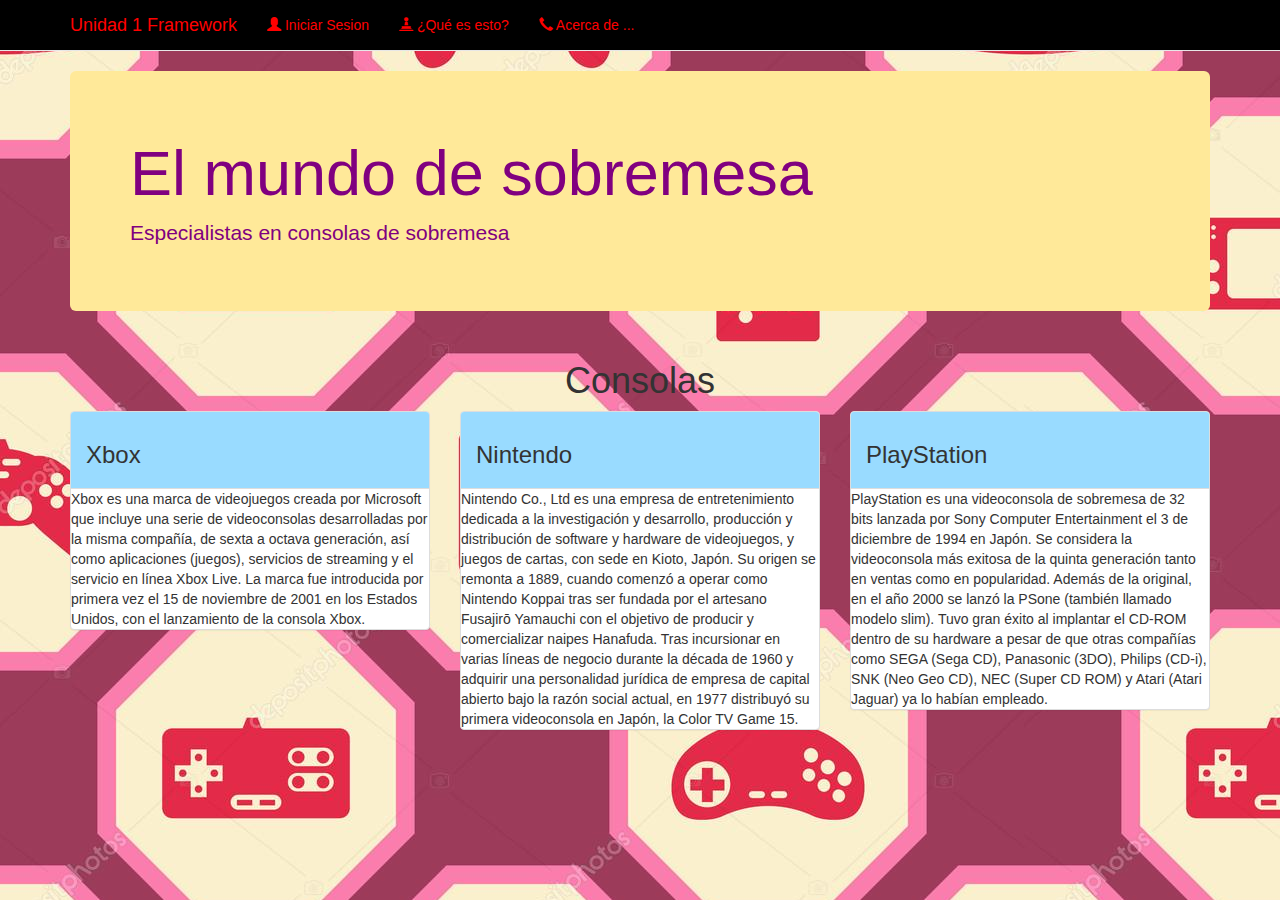
<file: index.html>
<html lang="es">
    <head>
        <meta charset="UTF-8">
        <meta http-equiv="X-UA-Compatible" content="IE-edge">
        <meta name="viewport" content="width=device-width, initial-scale=1.0">
        
        <title>Unidad 1 de FRAMEWORK</title>
        
        <link href="css/bootstrap.min.css" rel="stylesheet">
        <link href="css/estilos.css" rel="stylesheet">
        
    </head>
    <body>
              <nav class="navbar navbar-default navbar-static-top">
            <div class="container">
                <div class="navbar-header">
                    <button type="button" class="navbar-toggle collapsed" data-toggle="collapse" data-target="#navbar" aria-expanded="false" aria-controls="navbar">
                        <span class="sr-only">Unidad 1 Framework</span>
                        <span class="icon-bar"></span>
                        <span class="icon-bar"></span>
                        <span class="icon-bar"></span>
                    </button>
                    
                    <a class="navbar-brand" href="#">Unidad 1 Framework</a>
                </div>
                <div id="navbar" class="navbar-collapse collapse">
                    <ul class="nav navbar-nav">
                        <li><a href="login.html"><span class="glyphicon glyphicon-user" aria-hidden="true"></span> Iniciar Sesion</a></li>
                        <li><a href="WhatIs.html"><span class="glyphicon glyphicon-pawn" aria-hidden="true"></span> ¿Qué es esto?</a></li>
                        <li><a href="about.html"><span class="glyphicon glyphicon-earphone" aria-hidden="true"></span>  Acerca de ...</a></li>
                    </ul>
                </div> 
            </div>
        </nav>
        
        <div class="container">
            <div class="jumbotron">
               
                <h1>El mundo de sobremesa</h1>
                <p>Especialistas en consolas de sobremesa</p>
            </div>
        </div>
        
     
        <div class="container" >
            <h1 align="center">Consolas</h1>
            <div class="row">
                <div class="col-md-4">
                    <div class="row">
                        <div class="col-md-12">
                            <div class="panel panel-default">
                                <div class="panel-heading">
                                    <h3> Xbox </h3>
                                </div> 
                                <div class="cpanel-body">
                                    Xbox es una marca de videojuegos creada por Microsoft que incluye una serie de videoconsolas desarrolladas por la misma compañía, de sexta a octava generación, así como aplicaciones (juegos), servicios de streaming y el servicio en línea Xbox Live. La marca fue introducida por primera vez el 15 de noviembre de 2001 en los Estados Unidos, con el lanzamiento de la consola Xbox.
                                </div>
                            </div>
                        </div>
                    </div>
                </div>
                <div class="col-md-4">
                    <div class="row">
                        <div class="col-md-12">
                            <div class="panel panel-default">
                                <div class="panel-heading">
                                    <h3> Nintendo </h3>
                                </div> 
                                <div class="cpanel-body">
                                    Nintendo Co., Ltd es una empresa de entretenimiento dedicada a la investigación y desarrollo, producción y distribución de software y hardware de videojuegos, y juegos de cartas, con sede en Kioto, Japón. Su origen se remonta a 1889, cuando comenzó a operar como Nintendo Koppai tras ser fundada por el artesano Fusajirō Yamauchi con el objetivo de producir y comercializar naipes Hanafuda. Tras incursionar en varias líneas de negocio durante la década de 1960 y adquirir una personalidad jurídica de empresa de capital abierto bajo la razón social actual, en 1977 distribuyó su primera videoconsola en Japón, la Color TV Game 15.
                                </div>
                            </div>
                        </div>
                    </div>
                </div>
                <div class="col-md-4">
                    <div class="row">
                        <div class="col-md-12">
                            <div class="panel panel-default">
                                <div class="panel-heading">
                                    <h3> PlayStation </h3>
                                </div> 
                                <div class="cpanel-body">
                                    PlayStation es una videoconsola de sobremesa de 32 bits lanzada por Sony Computer Entertainment el 3 de diciembre de 1994 en Japón. Se considera la videoconsola más exitosa de la quinta generación tanto en ventas como en popularidad. Además de la original, en el año 2000 se lanzó la PSone (también llamado modelo slim). Tuvo gran éxito al implantar el CD-ROM dentro de su hardware a pesar de que otras compañías como SEGA (Sega CD), Panasonic (3DO), Philips (CD-i), SNK (Neo Geo CD), NEC (Super CD ROM) y Atari (Atari Jaguar) ya lo habían empleado.
                                </div>
                            </div>
                        </div>
                    </div>
                </div>
            </div>
        </div>
        
        <script src="js/jquery.min.js"></script>
        <script src="js/bootstrap.min.js"></script>
    </body>
</html>
</file>
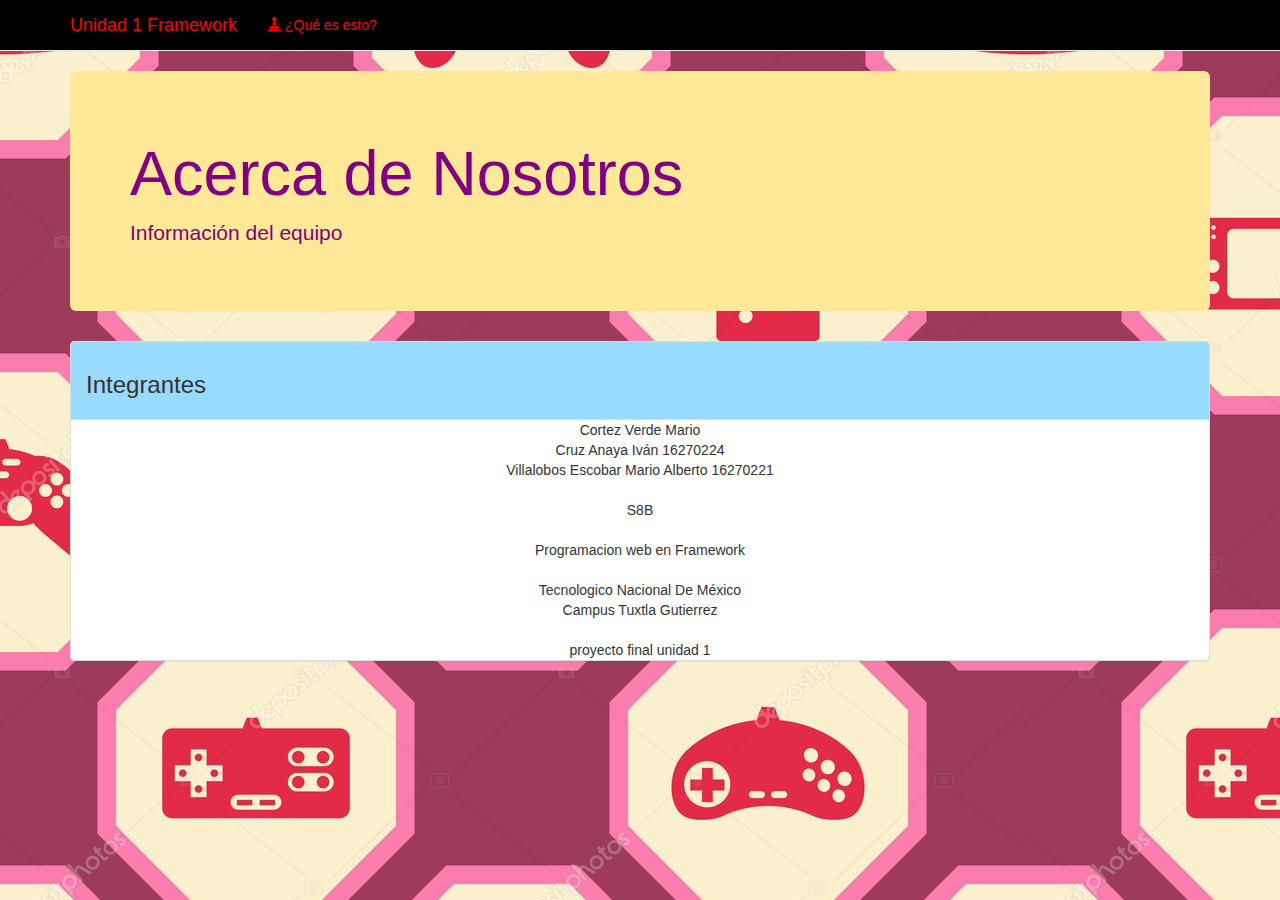
<file: about.html>
<html lang="es">
    <head>
        <meta charset="UTF-8">
        <meta http-equiv="X-UA-Compatible" content="IE-edge">
        <meta name="viewport" content="width=device-width, initial-scale=1.0">
        
        <title>Unidad 1 de FRAMEWORK</title>
        
        <link href="css/bootstrap.min.css" rel="stylesheet">
        <link href="css/estilos.css" rel="stylesheet">
        
    </head>
    <body>
              <nav class="navbar navbar-default navbar-static-top">
            <div class="container">
                <div class="navbar-header">
                    <button type="button" class="navbar-toggle collapsed" data-toggle="collapse" data-target="#navbar" aria-expanded="false" aria-controls="navbar">
                        <span class="sr-only">Unidad 1 Framework</span>
                        <span class="icon-bar"></span>
                        <span class="icon-bar"></span>
                        <span class="icon-bar"></span>
                    </button>
                    
                    <a class="navbar-brand" href="index.html">Unidad 1 Framework</a>
                </div>
                <div id="navbar" class="navbar-collapse collapse">
                    <ul class="nav navbar-nav">
                      
                        <li><a href="WhatIs.html"><span class="glyphicon glyphicon-pawn" aria-hidden="true"></span> ¿Qué es esto?</a></li>
                        
                    </ul>
                </div> 
            </div>
        </nav>
        
        <div class="container">
            <div class="jumbotron">
               
                <h1>Acerca de Nosotros</h1>
                <p>Información del equipo</p>
            </div>
        </div>
        
        <div class="container" >
            <div class="row">
                <div class="col-md-12">
                    <div class="panel panel-default">
                                <div class="panel-heading">
                                    <h3> Integrantes </h3>
                                </div> 
                                <div class="cpanel-body" align="center">
                                    Cortez Verde Mario <br>
                                    Cruz Anaya Iván                     16270224<br>
                                    Villalobos Escobar Mario Alberto    16270221<br>
                                    <br>
                                                       S8B<br>
                                                <br>
                                         Programacion web en Framework<br>
                                                <br>
                                          Tecnologico Nacional De México<br>
                                             Campus Tuxtla Gutierrez<br>
                                             <br>
                                             proyecto final unidad 1<br>
                                            
                                </div>
                            </div>
                        </div>
                    </div>
                </div>
        
        
        
    </body>
</html>
</file>
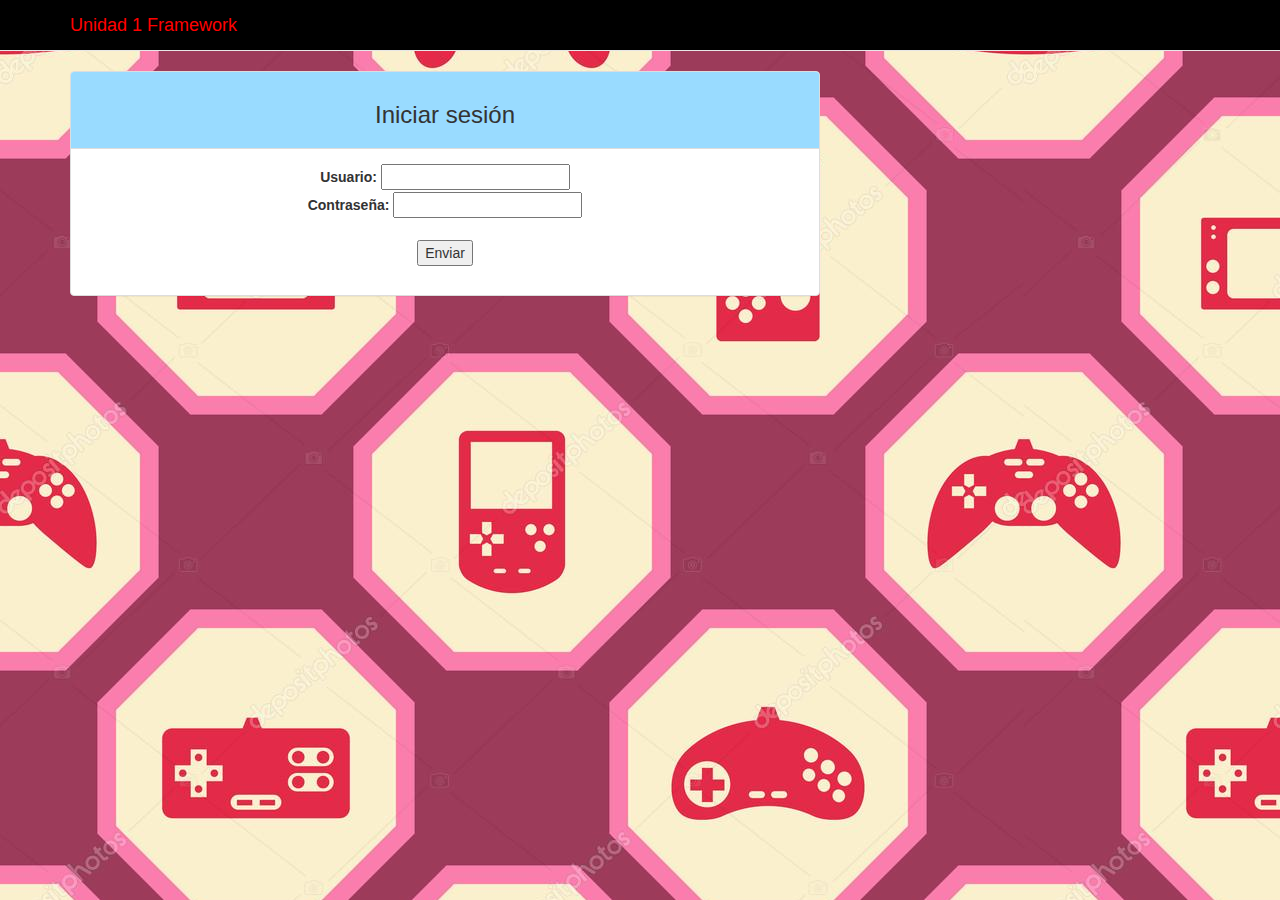
<file: login.html>
<html lang="es">
    <head>
        <meta charset="UTF-8">
        <meta http-equiv="X-UA-Compatible" content="IE-edge">
        <meta name="viewport" content="width=device-width, initial-scale=1.0">

        <title>Unidad 1 de FRAMEWORK</title>

        <link href="css/bootstrap.min.css" rel="stylesheet">
        <link href="css/estilos.css" rel="stylesheet">

    </head>
    <body>

        <nav class="navbar navbar-default navbar-static-top">
            <div class="container">
                <div class="navbar-header">
                    <button type="button" class="navbar-toggle collapsed" data-toggle="collapse" data-target="#navbar" aria-expanded="false" aria-controls="navbar">
                        <span class="sr-only">Unidad 1 Framework</span>
                        <span class="icon-bar"></span>
                        <span class="icon-bar"></span>
                        <span class="icon-bar"></span>
                    </button>

                    <a class="navbar-brand" href="index.html">Unidad 1 Framework</a>
                </div> 
            </div>
        </nav>

        <div align="center" class="container" >
            <div class="row">
                <div class="col-md-8">
                    <div class="row">
                        <div class="col-md-12">
                            <div class="panel panel-default">
                                <div class="panel-heading">
                                    <h3 align="center"> Iniciar sesión</h3>
                                </div> 
                                <div class="panel-body">
                                    <form action= "usuario.php" method="GET">
                                        <label>Usuario: </label>
                                        <input type="text" name="user"/><br>
                                        <label>Contraseña: </label>
                                        <input type="password" name="password"/><br><br>
                                        <input type="submit" value="Enviar"/>
                                    </form>

                                </div>
                            </div>
                        </div>
                    </div>
                </div>
            </div>
        </div>
    </body>
</html>
</file>
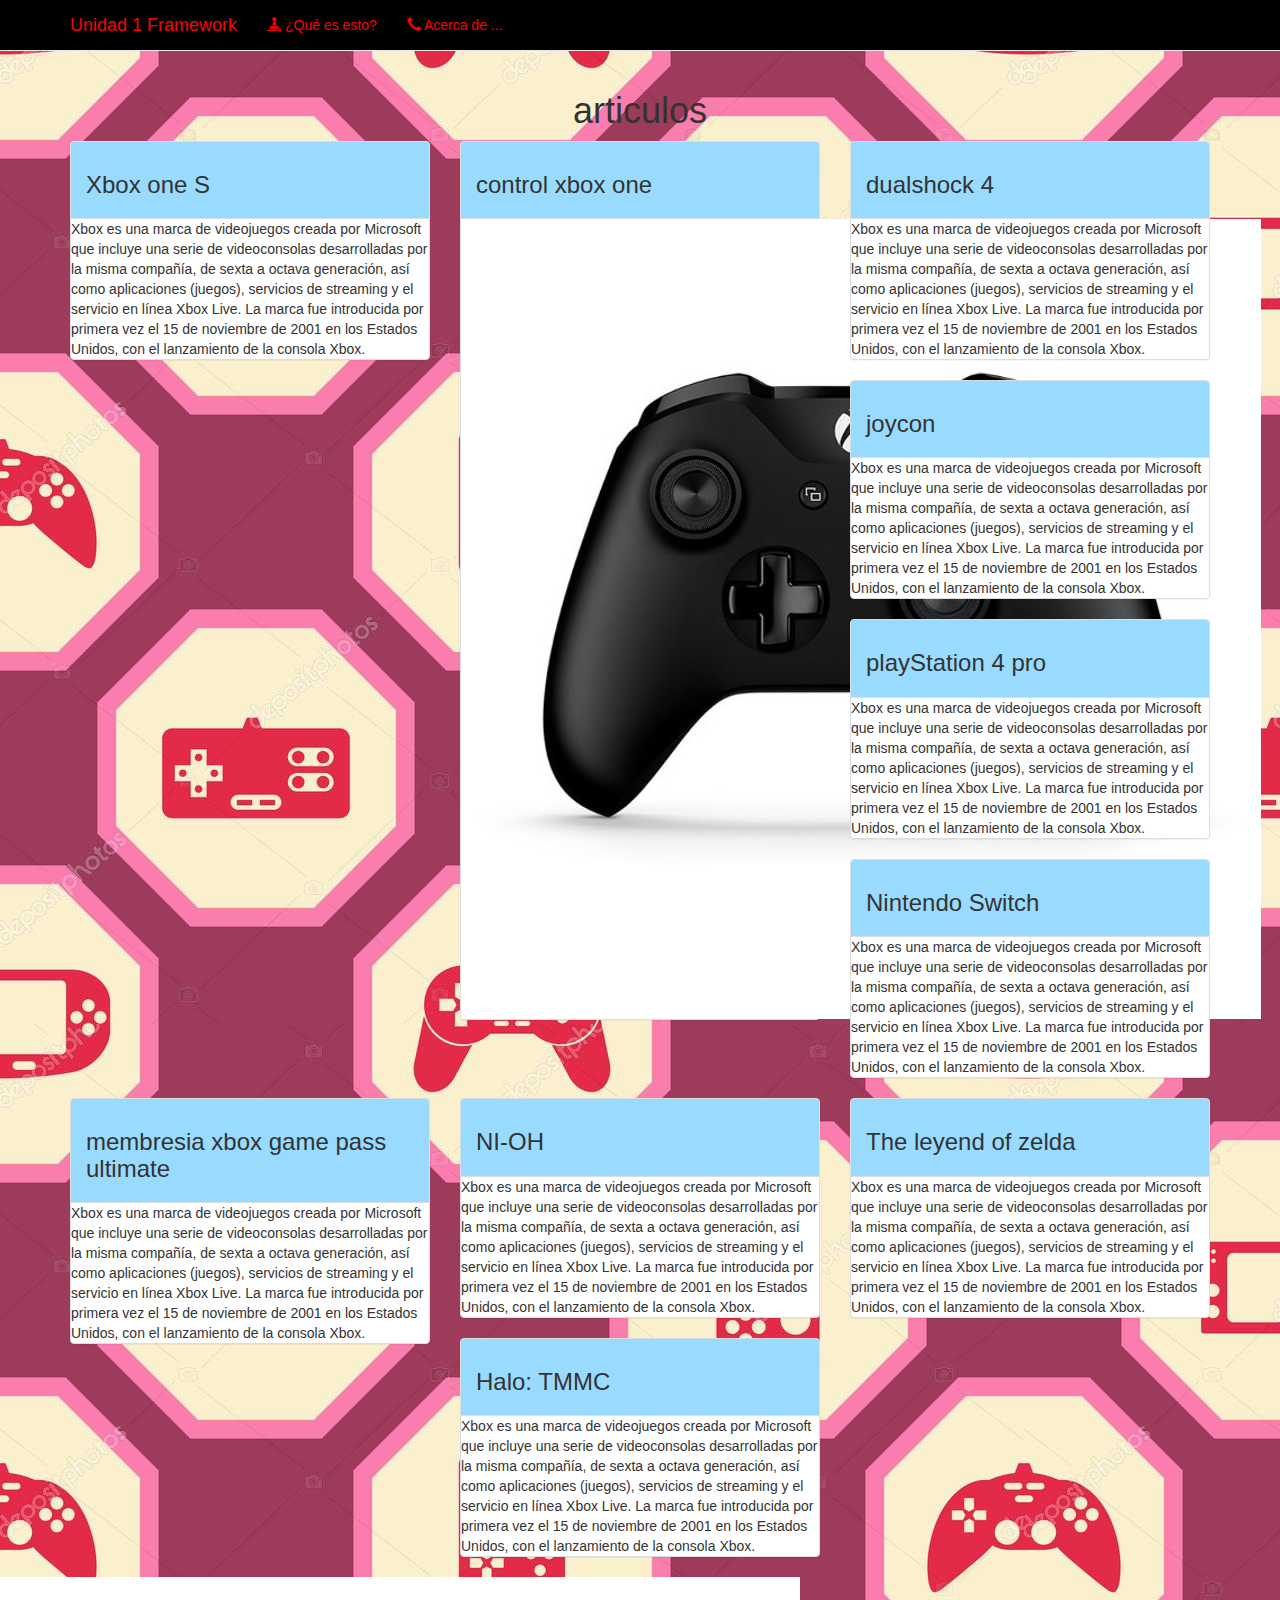
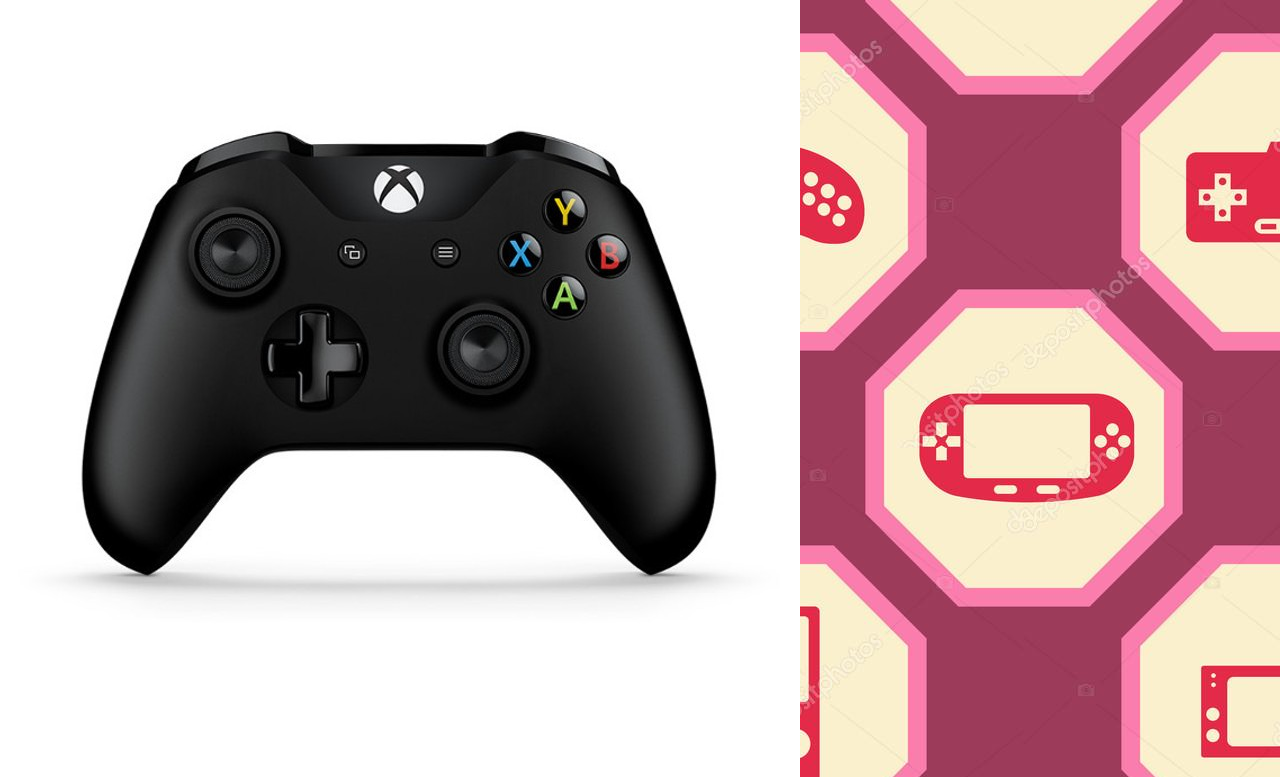
<file: things.html>
<html lang="es">
    <head>
        <meta charset="UTF-8">
        <meta http-equiv="X-UA-Compatible" content="IE-edge">
        <meta name="viewport" content="width=device-width, initial-scale=1.0">
        
        <title>Unidad 1 de FRAMEWORK</title>
        
        <link href="css/bootstrap.min.css" rel="stylesheet">
        <link href="css/estilos.css" rel="stylesheet">
        
    </head>
    <body>
              <nav class="navbar navbar-default navbar-static-top">
            <div class="container">
                <div class="navbar-header">
                    <button type="button" class="navbar-toggle collapsed" data-toggle="collapse" data-target="#navbar" aria-expanded="false" aria-controls="navbar">
                        <span class="sr-only">Unidad 1 Framework</span>
                        <span class="icon-bar"></span>
                        <span class="icon-bar"></span>
                        <span class="icon-bar"></span>
                    </button>
                    
                    <a class="navbar-brand" href="index.html">Unidad 1 Framework</a>
                </div>
                <div id="navbar" class="navbar-collapse collapse">
                    <ul class="nav navbar-nav">
                      
                        <li><a href="WhatIs.html"><span class="glyphicon glyphicon-pawn" aria-hidden="true"></span> ¿Qué es esto?</a></li>
                        <li><a href="about.html"><span class="glyphicon glyphicon-earphone" aria-hidden="true"></span>  Acerca de ...</a></li>
                    </ul>
                </div> 
            </div>

                
        </nav>
                          <div class="container" >
            <h1 align="center">articulos</h1>
            <div class="row">
                <div class="col-md-4">
                    <div class="row">
                        <div class="col-md-12">
                            <div class="panel panel-default">
                                <div class="panel-heading">
                                    <h3> Xbox one S </h3>
                                </div> 
                                <div class="cpanel-body">
                                    Xbox es una marca de videojuegos creada por Microsoft que incluye una serie de videoconsolas desarrolladas por la misma compañía, de sexta a octava generación, así como aplicaciones (juegos), servicios de streaming y el servicio en línea Xbox Live. La marca fue introducida por primera vez el 15 de noviembre de 2001 en los Estados Unidos, con el lanzamiento de la consola Xbox.
                                </div>
                            </div>
                        </div>
                    </div>
                </div>
                <div class="col-md-4">
                    <div class="row">
                        <div class="col-md-12">
                            <div class="panel panel-default">
                                <div class="panel-heading">
                                    <h3> control xbox one </h3>
                                    
                                </div> 
                                <div class="cpanel-body">
                                    <img src="/img/xbox.jpg">
                                </div>
                            </div>
                        </div>
                    </div>
                </div>
                <div class="col-md-4">
                    <div class="row">
                        <div class="col-md-12">
                            <div class="panel panel-default">
                                <div class="panel-heading">
                                    <h3> dualshock 4 </h3>
                                </div> 
                                <div class="cpanel-body">
                                    Xbox es una marca de videojuegos creada por Microsoft que incluye una serie de videoconsolas desarrolladas por la misma compañía, de sexta a octava generación, así como aplicaciones (juegos), servicios de streaming y el servicio en línea Xbox Live. La marca fue introducida por primera vez el 15 de noviembre de 2001 en los Estados Unidos, con el lanzamiento de la consola Xbox.
                                </div>
                            </div>
                        </div>
                    </div>
                </div>
                <div class="col-md-4">
                    <div class="row">
                        <div class="col-md-12">
                            <div class="panel panel-default">
                                <div class="panel-heading">
                                    <h3> joycon </h3>
                                </div> 
                                <div class="cpanel-body">
                                    Xbox es una marca de videojuegos creada por Microsoft que incluye una serie de videoconsolas desarrolladas por la misma compañía, de sexta a octava generación, así como aplicaciones (juegos), servicios de streaming y el servicio en línea Xbox Live. La marca fue introducida por primera vez el 15 de noviembre de 2001 en los Estados Unidos, con el lanzamiento de la consola Xbox.
                                </div>
                            </div>
                        </div>
                    </div>
                </div>
                <div class="col-md-4">
                    <div class="row">
                        <div class="col-md-12">
                            <div class="panel panel-default">
                                <div class="panel-heading">
                                    <h3> playStation 4 pro </h3>
                                </div> 
                                <div class="cpanel-body">
                                    Xbox es una marca de videojuegos creada por Microsoft que incluye una serie de videoconsolas desarrolladas por la misma compañía, de sexta a octava generación, así como aplicaciones (juegos), servicios de streaming y el servicio en línea Xbox Live. La marca fue introducida por primera vez el 15 de noviembre de 2001 en los Estados Unidos, con el lanzamiento de la consola Xbox.
                                </div>
                            </div>
                        </div>
                    </div>
                </div>
                <div class="col-md-4">
                    <div class="row">
                        <div class="col-md-12">
                            <div class="panel panel-default">
                                <div class="panel-heading">
                                    <h3> Nintendo Switch </h3>
                                </div> 
                                <div class="cpanel-body">
                                    Xbox es una marca de videojuegos creada por Microsoft que incluye una serie de videoconsolas desarrolladas por la misma compañía, de sexta a octava generación, así como aplicaciones (juegos), servicios de streaming y el servicio en línea Xbox Live. La marca fue introducida por primera vez el 15 de noviembre de 2001 en los Estados Unidos, con el lanzamiento de la consola Xbox.
                                </div>
                            </div>
                        </div>
                    </div>
                </div>
                <div class="col-md-4">
                    <div class="row">
                        <div class="col-md-12">
                            <div class="panel panel-default">
                                <div class="panel-heading">
                                    <h3> membresia xbox game pass ultimate </h3>
                                </div> 
                                <div class="cpanel-body">
                                    Xbox es una marca de videojuegos creada por Microsoft que incluye una serie de videoconsolas desarrolladas por la misma compañía, de sexta a octava generación, así como aplicaciones (juegos), servicios de streaming y el servicio en línea Xbox Live. La marca fue introducida por primera vez el 15 de noviembre de 2001 en los Estados Unidos, con el lanzamiento de la consola Xbox.
                                </div>
                            </div>
                        </div>
                    </div>
                </div>
                <div class="col-md-4">
                    <div class="row">
                        <div class="col-md-12">
                            <div class="panel panel-default">
                                <div class="panel-heading">
                                    <h3> NI-OH </h3>
                                </div> 
                                <div class="cpanel-body">
                                    Xbox es una marca de videojuegos creada por Microsoft que incluye una serie de videoconsolas desarrolladas por la misma compañía, de sexta a octava generación, así como aplicaciones (juegos), servicios de streaming y el servicio en línea Xbox Live. La marca fue introducida por primera vez el 15 de noviembre de 2001 en los Estados Unidos, con el lanzamiento de la consola Xbox.
                                </div>
                            </div>
                        </div>
                    </div>
                </div>
                <div class="col-md-4">
                    <div class="row">
                        <div class="col-md-12">
                            <div class="panel panel-default">
                                <div class="panel-heading">
                                    <h3> The leyend of zelda </h3>
                                </div> 
                                <div class="cpanel-body">
                                    Xbox es una marca de videojuegos creada por Microsoft que incluye una serie de videoconsolas desarrolladas por la misma compañía, de sexta a octava generación, así como aplicaciones (juegos), servicios de streaming y el servicio en línea Xbox Live. La marca fue introducida por primera vez el 15 de noviembre de 2001 en los Estados Unidos, con el lanzamiento de la consola Xbox.
                                </div>
                            </div>
                        </div>
                    </div>
                </div>
                <div class="col-md-4">
                    <div class="row">
                        <div class="col-md-12">
                            <div class="panel panel-default">
                                <div class="panel-heading">
                                    <h3> Halo: TMMC </h3>
                                </div> 
                                <div class="cpanel-body">
                                    Xbox es una marca de videojuegos creada por Microsoft que incluye una serie de videoconsolas desarrolladas por la misma compañía, de sexta a octava generación, así como aplicaciones (juegos), servicios de streaming y el servicio en línea Xbox Live. La marca fue introducida por primera vez el 15 de noviembre de 2001 en los Estados Unidos, con el lanzamiento de la consola Xbox.
                                </div>
                            </div>
                        </div>
                    </div>
                </div>
            </div>
                          </div>
        <img src="/img/xbox.jpg">
    </body>
</html>
</file>
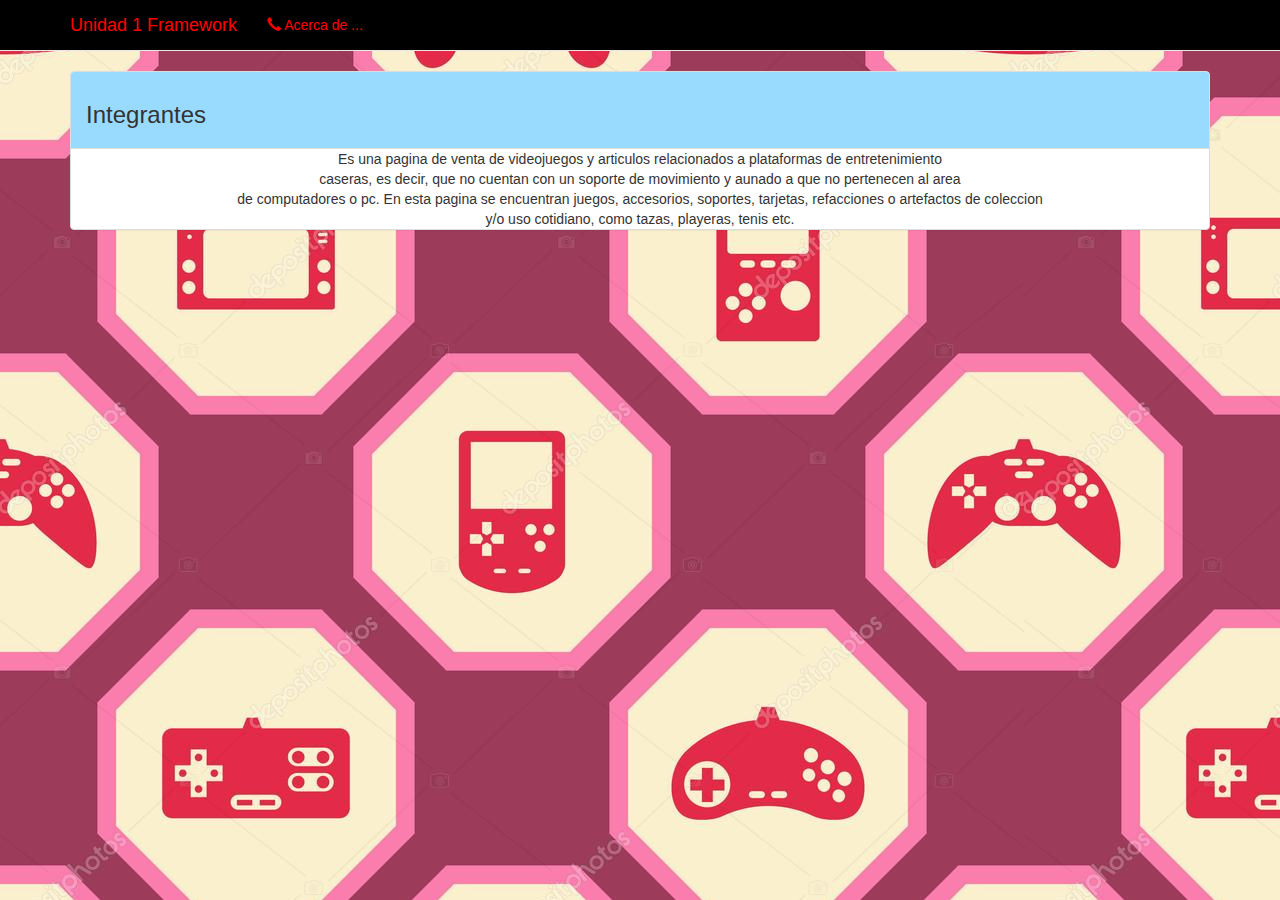
<file: WhatIs.html>
<html lang="es">
    <head>
        <meta charset="UTF-8">
        <meta http-equiv="X-UA-Compatible" content="IE-edge">
        <meta name="viewport" content="width=device-width, initial-scale=1.0">
        
        <title>Unidad 1 de FRAMEWORK</title>
        
        <link href="css/bootstrap.min.css" rel="stylesheet">
        <link href="css/estilos.css" rel="stylesheet">
        
    </head>
    <body>
              <nav class="navbar navbar-default navbar-static-top">
            <div class="container">
                <div class="navbar-header">
                    <button type="button" class="navbar-toggle collapsed" data-toggle="collapse" data-target="#navbar" aria-expanded="false" aria-controls="navbar">
                        <span class="sr-only">Unidad 1 Framework</span>
                        <span class="icon-bar"></span>
                        <span class="icon-bar"></span>
                        <span class="icon-bar"></span>
                    </button>
                    
                    <a class="navbar-brand" href="index.html">Unidad 1 Framework</a>
                </div>
                <div id="navbar" class="navbar-collapse collapse">
                    <ul class="nav navbar-nav">
                      
                      
                        <li><a href="about.html"><span class="glyphicon glyphicon-earphone" aria-hidden="true"></span>  Acerca de ...</a></li>
                    </ul>
                </div> 
            </div>
        </nav>
        
        <div class="container" >
            <div class="row">
                <div class="col-md-12">
                    <div class="panel panel-default">
                                <div class="panel-heading">
                                    <h3> Integrantes </h3>
                                </div> 
                                <div class="cpanel-body" align="center">
                                    Es una pagina de venta de videojuegos y articulos relacionados a plataformas de entretenimiento<br>
                                    caseras, es decir, que no cuentan con un soporte de movimiento y aunado a que no pertenecen al area<br>
                                    de computadores o pc.
                                    
                                    En esta pagina se encuentran juegos, accesorios, soportes, tarjetas, refacciones o artefactos de coleccion<br>
                                    y/o uso cotidiano, como tazas, playeras, tenis etc.
                                            
                                </div>
                            </div>
                        </div>
                    </div>
                </div>
    </body>
</html>
</file>
<file: css/estilos.css>
body {
    background-image: url('../img/fondo.jpg');
}

.jumbotron{
    background-color: #ffe999;
    color: purple;
}

.panel-heading{
    background-color: #99dbff !important; 
}

.navbar{
    background-color: black;
    color: white;
}

.navbar-brand:link, .navbar-brand:visited{
    color: red !important;
}

.navbar-brand:hover, .navbar-brand:active{
    color: blue !important;
}

#navbar li a:link, #navbar li a:visited{
    color: red !important;
} 

#navbar li a:hover, #navbar li a:active{
    color: blue !important;
}
</file>
